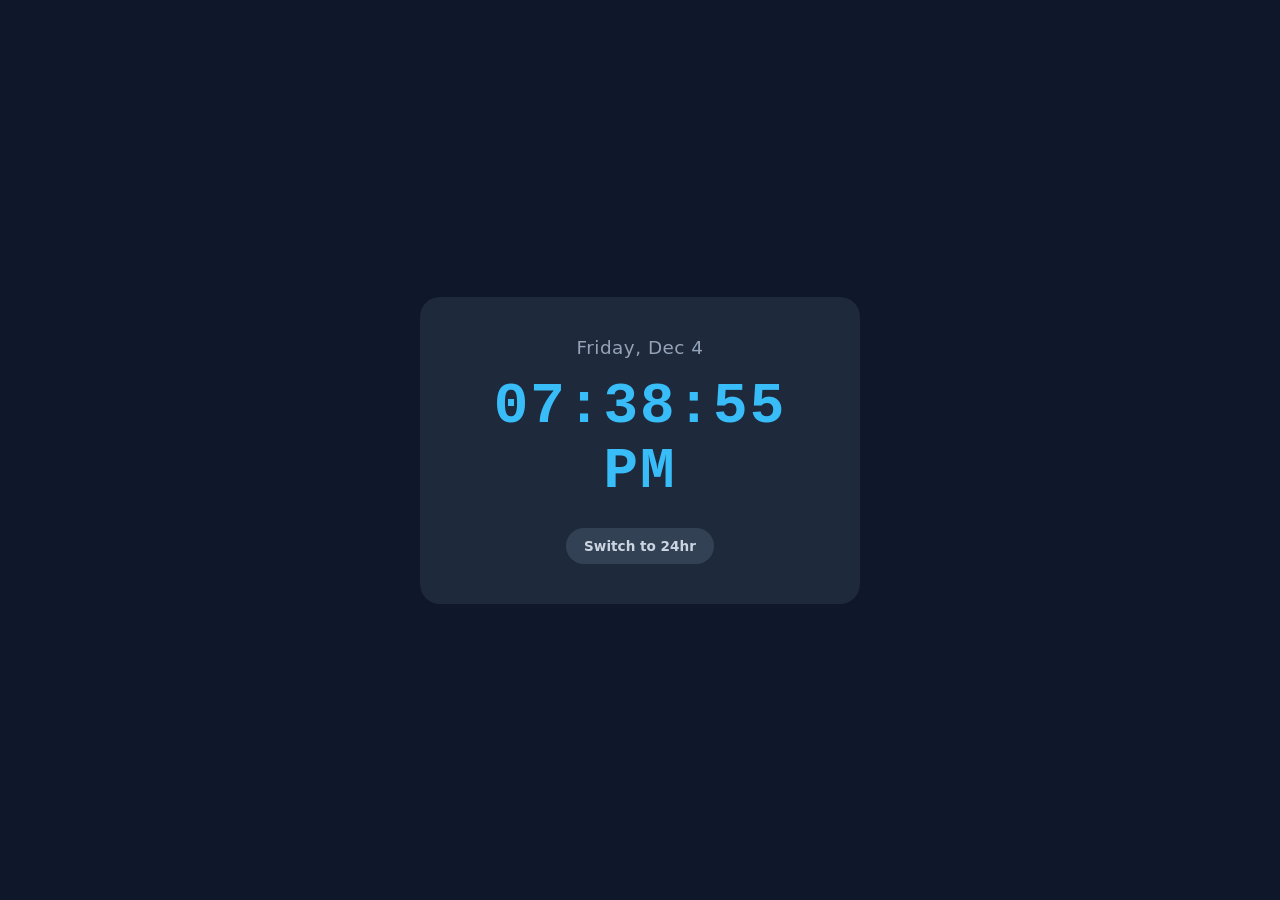
<file: index.html>
<!DOCTYPE html>
<html lang="en">
<head>
    <meta charset="UTF-8">
    <meta name="viewport" content="width=device-width, initial-scale=1.0">
    <title>Digital Clock</title>
    <link rel="stylesheet" href="clock.css">
</head>
<body>
    <main class="clock-card">
        <div id="date-display">Monday, Jan 1</div>
        <div id="time-display">00:00:00</div>
        <button id="format-toggle" aria-label="Toggle time format">Switch to 24hr</button>
    </main>
    <script src="clock.js"></script>
</body>
</html>
</file>
<file: clock.css>
*{
    box-sizing: border-box;
    margin: 0;
    padding: 0;
    font-family: system-ui, -apple-system, BlinkMacSystemFont, 'Segoe UI', Roboto, Oxygen, Ubuntu, Cantarell, 'Open Sans', 'Helvetica Neue', sans-serif;
}

body{
    background-color: #0f172a;
    color: #f8fafc;
    display: flex;
    justify-content: center;
    align-items: center;
    min-height: 100vh;
    padding: 16px;
}

.clock-card{
    background-color: #1e293b;
    width: 100%;
    max-width: 340px;
    padding: 32px 20px;
    border-radius: 20px;
    text-align: center;
    display: flex;
    flex-direction: column;
    align-items: center;
    gap: 16px;
}

#date-display{
    font-size: 1rem;
    color: #94a3b8;
    font-weight: 500;
    letter-spacing: 0.5px;
}

#time-display{
    font-size: 2.8rem;
    font-weight: 700;
    font-family: 'Courier New', Courier, monospace;
    color: #38bdf8;
    letter-spacing: 2px;
}

button{
    margin-top: 8px;
    padding: 10px 18px;
    font-size: 0.85rem;
    font-weight: 600;
    background-color: #334155;
    color: #cbd5e1;
    border: none;
    border-radius: 20px;
    cursor: pointer;
    touch-action: manipulation;
    transition: background-color 2s ease, transform 0.1s ease;
}

@media (min-width: 600px){
    .clock-card{
        max-width: 440px;
        padding: 40px 32px;
    }
    #time-display{
        font-size: 3.6rem;
    }
    #date-display{
        font-size: 1.15rem;
    }
}
</file>
